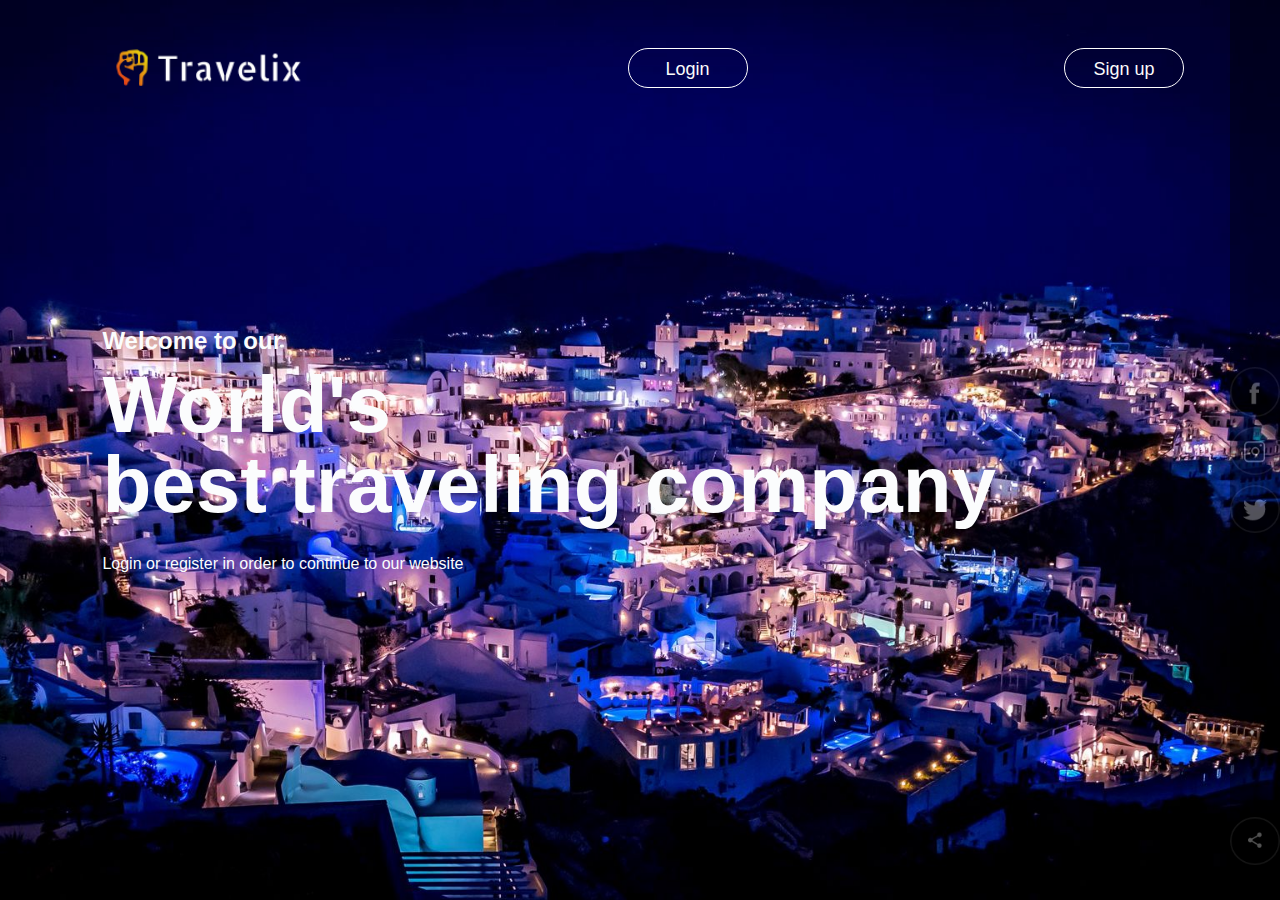
<file: index.html>
<html>
<head>
    <title>Front page website</title>
    <link rel="stylesheet" href="indexstyle.css">

</head>
<body>
    <div class="front">
        <div class="navbar">
            <img src="logo.png" class ="logo">
            <a href = "http://phpsite.space/Login/">
                <input type="submit" value ="Login">
            </a>
            <a href = "http://phpsite.space/register/">
                <input type="submit" value ="Sign up">
            </a>
        </div>
        <div class="content">
            <h2>Welcome to our</h2>
            <h1>World's<br> best traveling company</h1>
            <medium>Login or register in order to continue to our website</medium>
        </div>
        <div class = "side-bar">
            <div class="social-links">
                <img src="fb.png">
                <img src="ig.png">
                <img src="tw.png">
            </div>
            <div class = "share">
                <img src="share.png">

            </div>
        </div>

    </div>
</body>

</html>
</file>
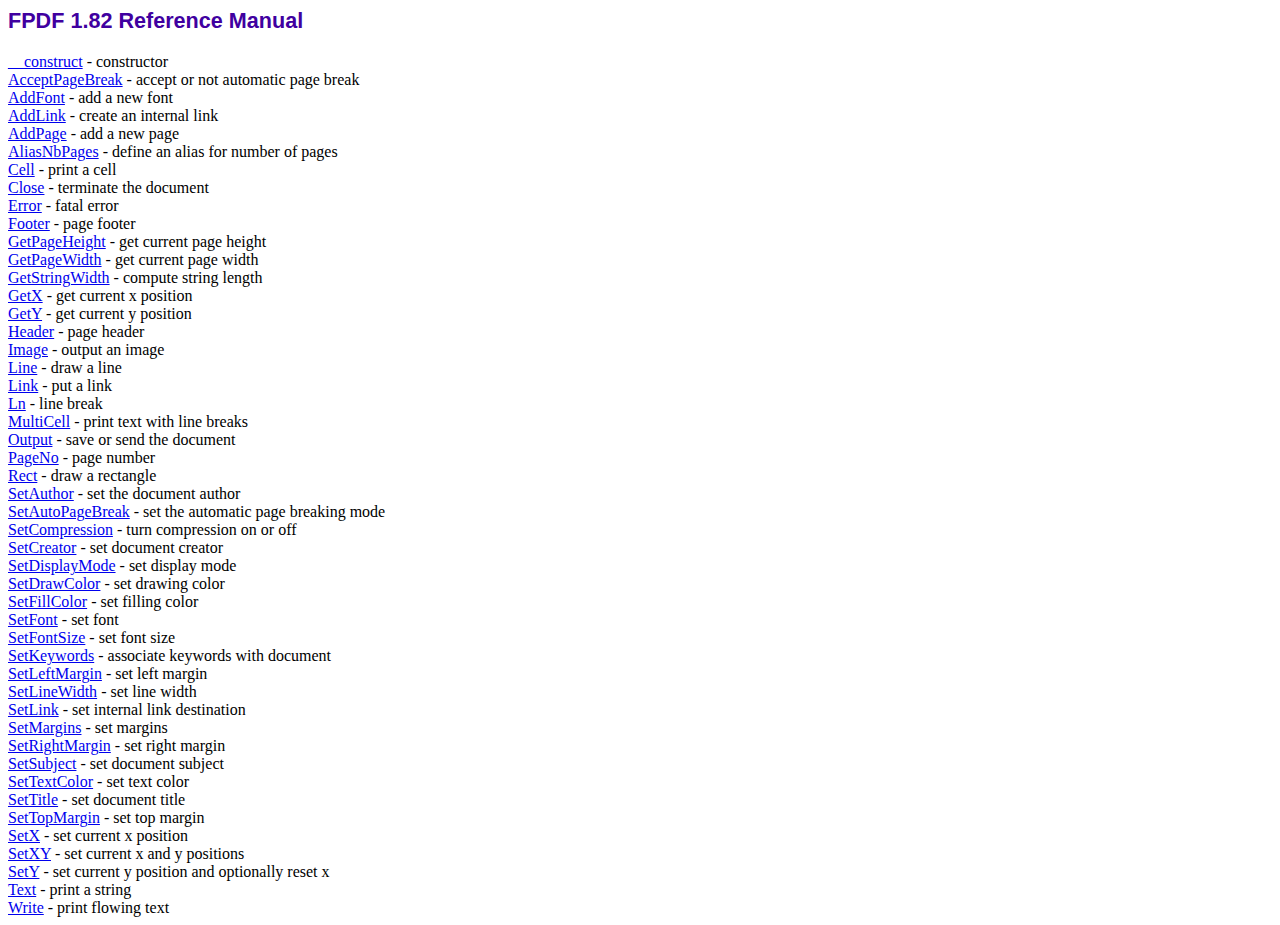
<file: DownloadInvoiceHotel/doc/index.htm>
<!DOCTYPE html PUBLIC "-//W3C//DTD HTML 4.01 Transitional//EN">
<html>
<head>
<meta http-equiv="Content-Type" content="text/html; charset=ISO-8859-1">
<title>FPDF 1.82 Reference Manual</title>
<link type="text/css" rel="stylesheet" href="../fpdf.css">
</head>
<body>
<h1>FPDF 1.82 Reference Manual</h1>
<a href="__construct.htm">__construct</a> - constructor<br>
<a href="acceptpagebreak.htm">AcceptPageBreak</a> - accept or not automatic page break<br>
<a href="addfont.htm">AddFont</a> - add a new font<br>
<a href="addlink.htm">AddLink</a> - create an internal link<br>
<a href="addpage.htm">AddPage</a> - add a new page<br>
<a href="aliasnbpages.htm">AliasNbPages</a> - define an alias for number of pages<br>
<a href="cell.htm">Cell</a> - print a cell<br>
<a href="close.htm">Close</a> - terminate the document<br>
<a href="error.htm">Error</a> - fatal error<br>
<a href="footer.htm">Footer</a> - page footer<br>
<a href="getpageheight.htm">GetPageHeight</a> - get current page height<br>
<a href="getpagewidth.htm">GetPageWidth</a> - get current page width<br>
<a href="getstringwidth.htm">GetStringWidth</a> - compute string length<br>
<a href="getx.htm">GetX</a> - get current x position<br>
<a href="gety.htm">GetY</a> - get current y position<br>
<a href="header.htm">Header</a> - page header<br>
<a href="image.htm">Image</a> - output an image<br>
<a href="line.htm">Line</a> - draw a line<br>
<a href="link.htm">Link</a> - put a link<br>
<a href="ln.htm">Ln</a> - line break<br>
<a href="multicell.htm">MultiCell</a> - print text with line breaks<br>
<a href="output.htm">Output</a> - save or send the document<br>
<a href="pageno.htm">PageNo</a> - page number<br>
<a href="rect.htm">Rect</a> - draw a rectangle<br>
<a href="setauthor.htm">SetAuthor</a> - set the document author<br>
<a href="setautopagebreak.htm">SetAutoPageBreak</a> - set the automatic page breaking mode<br>
<a href="setcompression.htm">SetCompression</a> - turn compression on or off<br>
<a href="setcreator.htm">SetCreator</a> - set document creator<br>
<a href="setdisplaymode.htm">SetDisplayMode</a> - set display mode<br>
<a href="setdrawcolor.htm">SetDrawColor</a> - set drawing color<br>
<a href="setfillcolor.htm">SetFillColor</a> - set filling color<br>
<a href="setfont.htm">SetFont</a> - set font<br>
<a href="setfontsize.htm">SetFontSize</a> - set font size<br>
<a href="setkeywords.htm">SetKeywords</a> - associate keywords with document<br>
<a href="setleftmargin.htm">SetLeftMargin</a> - set left margin<br>
<a href="setlinewidth.htm">SetLineWidth</a> - set line width<br>
<a href="setlink.htm">SetLink</a> - set internal link destination<br>
<a href="setmargins.htm">SetMargins</a> - set margins<br>
<a href="setrightmargin.htm">SetRightMargin</a> - set right margin<br>
<a href="setsubject.htm">SetSubject</a> - set document subject<br>
<a href="settextcolor.htm">SetTextColor</a> - set text color<br>
<a href="settitle.htm">SetTitle</a> - set document title<br>
<a href="settopmargin.htm">SetTopMargin</a> - set top margin<br>
<a href="setx.htm">SetX</a> - set current x position<br>
<a href="setxy.htm">SetXY</a> - set current x and y positions<br>
<a href="sety.htm">SetY</a> - set current y position and optionally reset x<br>
<a href="text.htm">Text</a> - print a string<br>
<a href="write.htm">Write</a> - print flowing text<br>
</body>
</html>
</file>
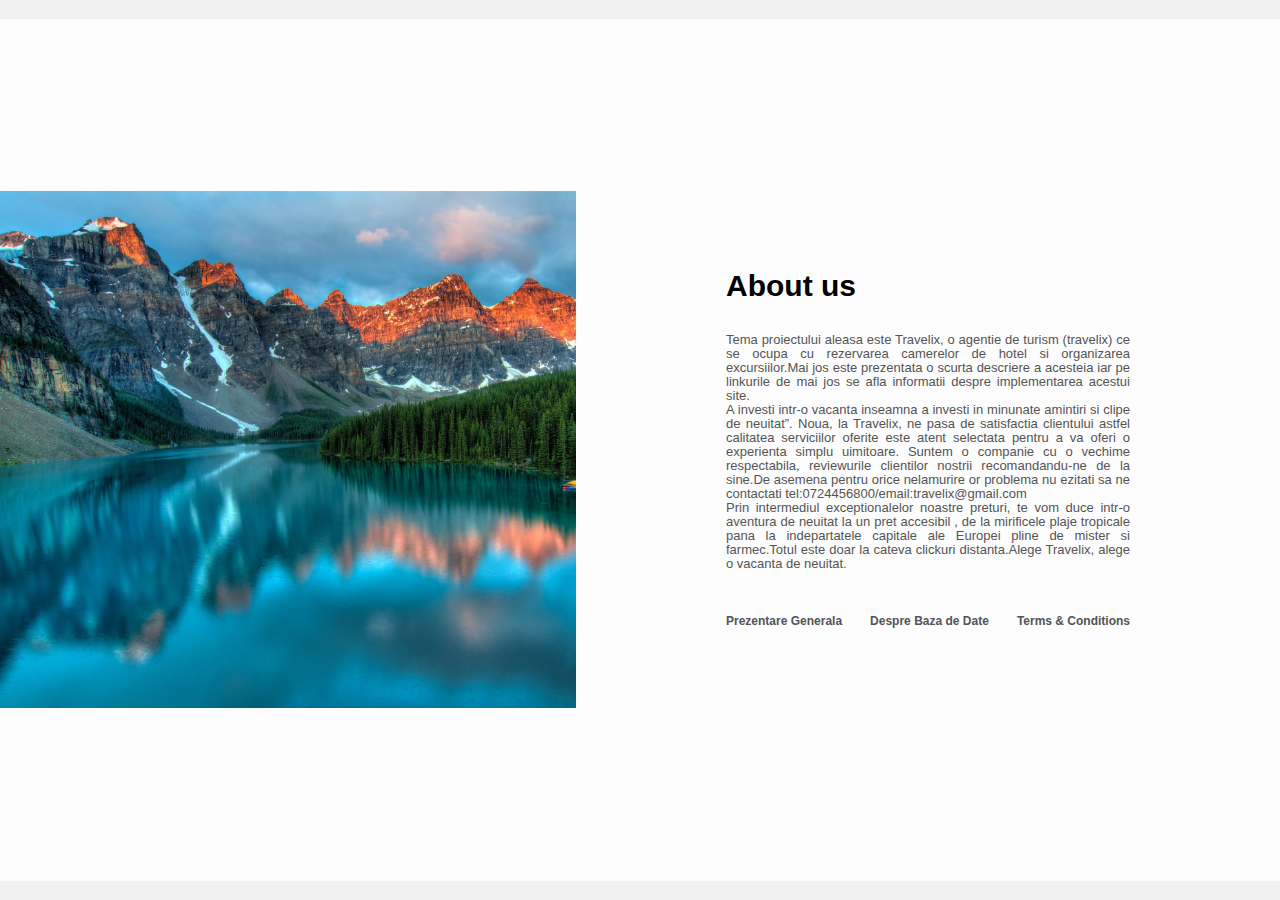
<file: about/about.html>
<html>
    <head>
        <meta charset = "UTF-8">
        <meta content ="width=device-width, initial-scale=1" name ="viewport">
        <title>About</title>
        <link rel="stylesheet" href = "about.css">
    </head>
    <body>
        <div class = "about-section">
            <div class = "inner-container">
                <h1>About us</h1>
                <p class = "text">
                    Tema proiectului aleasa este Travelix, o agentie de turism (travelix) ce se ocupa cu rezervarea camerelor de hotel si organizarea excursiilor.Mai jos este prezentata o scurta descriere a acesteia iar pe linkurile de mai jos se afla informatii despre implementarea acestui site.<br>
                    A investi intr-o vacanta inseamna a investi in minunate amintiri si clipe de neuitat”. Noua, la Travelix, ne pasa de satisfactia clientului astfel calitatea serviciilor oferite este atent selectata pentru a va oferi o experienta simplu uimitoare. Suntem o companie cu o vechime respectabila, reviewurile clientilor nostrii recomandandu-ne de la sine.De asemena pentru orice nelamurire or problema nu ezitati sa ne contactati tel:0724456800/email:travelix@gmail.com
                    <br>Prin intermediul exceptionalelor noastre preturi, te vom duce intr-o aventura de neuitat la un pret accesibil , de la mirificele plaje tropicale pana la indepartatele capitale ale Europei pline de mister si farmec.Totul este doar la cateva clickuri distanta.Alege Travelix, alege o vacanta de neuitat.
                   
                
                    
                </p>
                <div class ="skills">
                    <a href="https://phpsite.space/TermsandConditions/">Prezentare Generala</a> 
                    <a href="Despre Baza de date">Despre Baza de Date</a> 
                    <a href="Prezentare Generala">Terms & Conditions</a>
                    

                </div>
            </div>
        </div>

    </body>
</html>
</file>
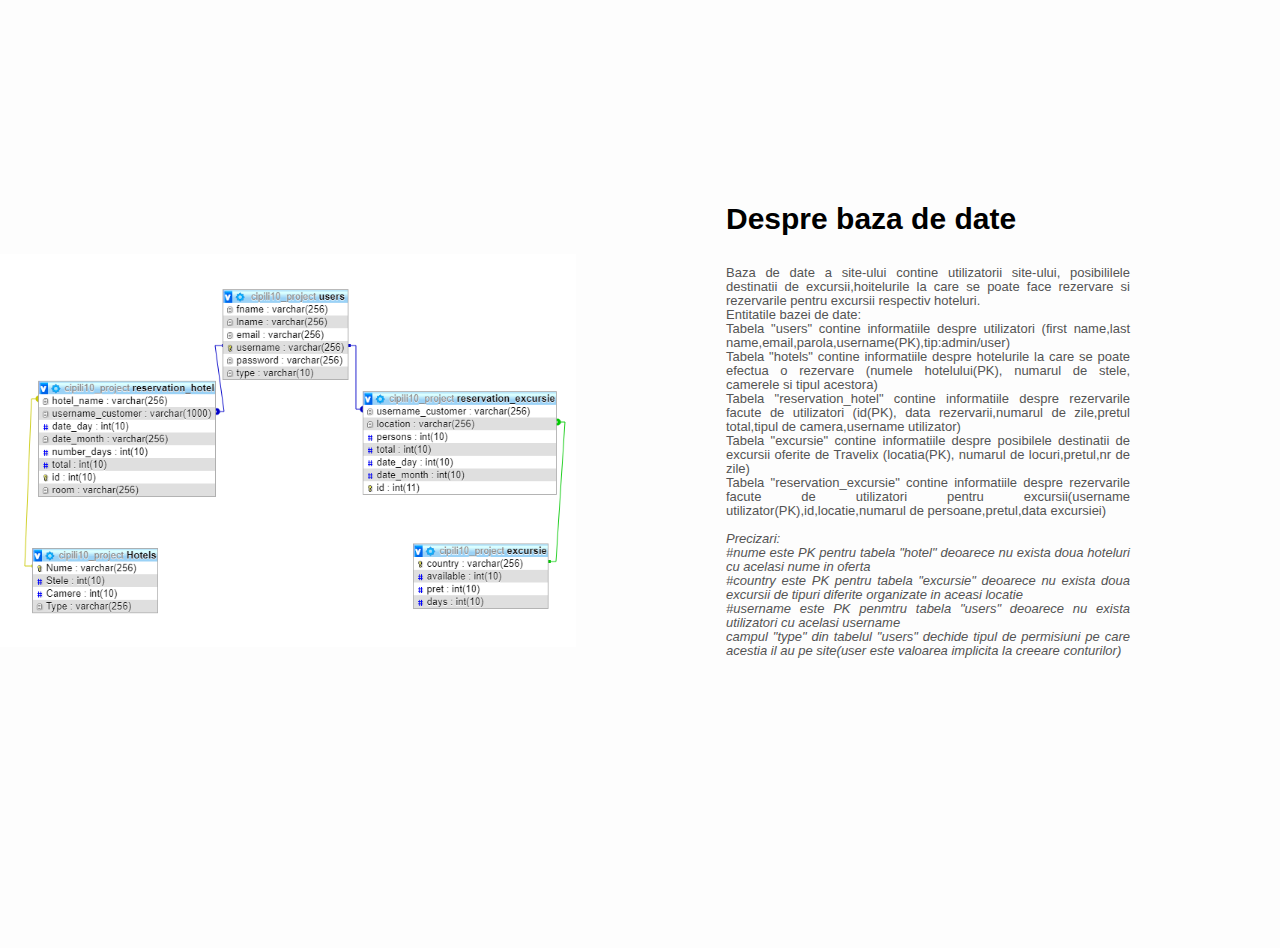
<file: baza de date/database.html>
<html>
    <head>
        <meta charset = "UTF-8">
        <meta content ="width=device-width, initial-scale=1" name ="viewport">
        <title>About</title>
        <link rel="stylesheet" href = "database.css">
    </head>
    <body>
        <div class = "about-section">
            <div class = "inner-container">
                <h1>Despre baza de date</h1>
                <p class = "text">
                    Baza de date a site-ului contine utilizatorii site-ului, posibililele destinatii de excursii,hoitelurile la care se poate face rezervare si rezervarile pentru excursii respectiv hoteluri. 
                   <br>Entitatile bazei de date:
                   <br>Tabela "users" contine informatiile despre utilizatori (first name,last name,email,parola,username(PK),tip:admin/user)
                   <br>Tabela "hotels" contine informatiile despre hotelurile la care se poate efectua o rezervare (numele hotelului(PK), numarul de stele, camerele si tipul acestora)
                   <br>Tabela "reservation_hotel" contine informatiile despre rezervarile facute de utilizatori (id(PK), data rezervarii,numarul de zile,pretul total,tipul de camera,username utilizator)
                   <br>Tabela "excursie" contine informatiile despre posibilele destinatii de excursii oferite de Travelix (locatia(PK), numarul de locuri,pretul,nr de zile)
                   <br>Tabela "reservation_excursie" contine informatiile despre rezervarile facute de utilizatori pentru excursii(username utilizator(PK),id,locatie,numarul de persoane,pretul,data excursiei)
                   <br>
                   <br><i>Precizari:</i>
                   <br><i>#nume este PK pentru tabela "hotel" deoarece nu exista doua hoteluri cu acelasi nume in oferta</i>
                   <br><i>#country este PK pentru tabela "excursie" deoarece nu exista doua excursii de tipuri diferite organizate in aceasi locatie</i>
                   <br><i>#username este PK penmtru tabela "users" deoarece nu exista utilizatori cu acelasi username</i>
                   <br><i>campul "type" din tabelul "users" dechide tipul de permisiuni pe care acestia il au pe site(user este valoarea implicita la creeare conturilor)</i>
                
                    

                </p>
            </div>
        </div>

    </body>
</html>
</file>
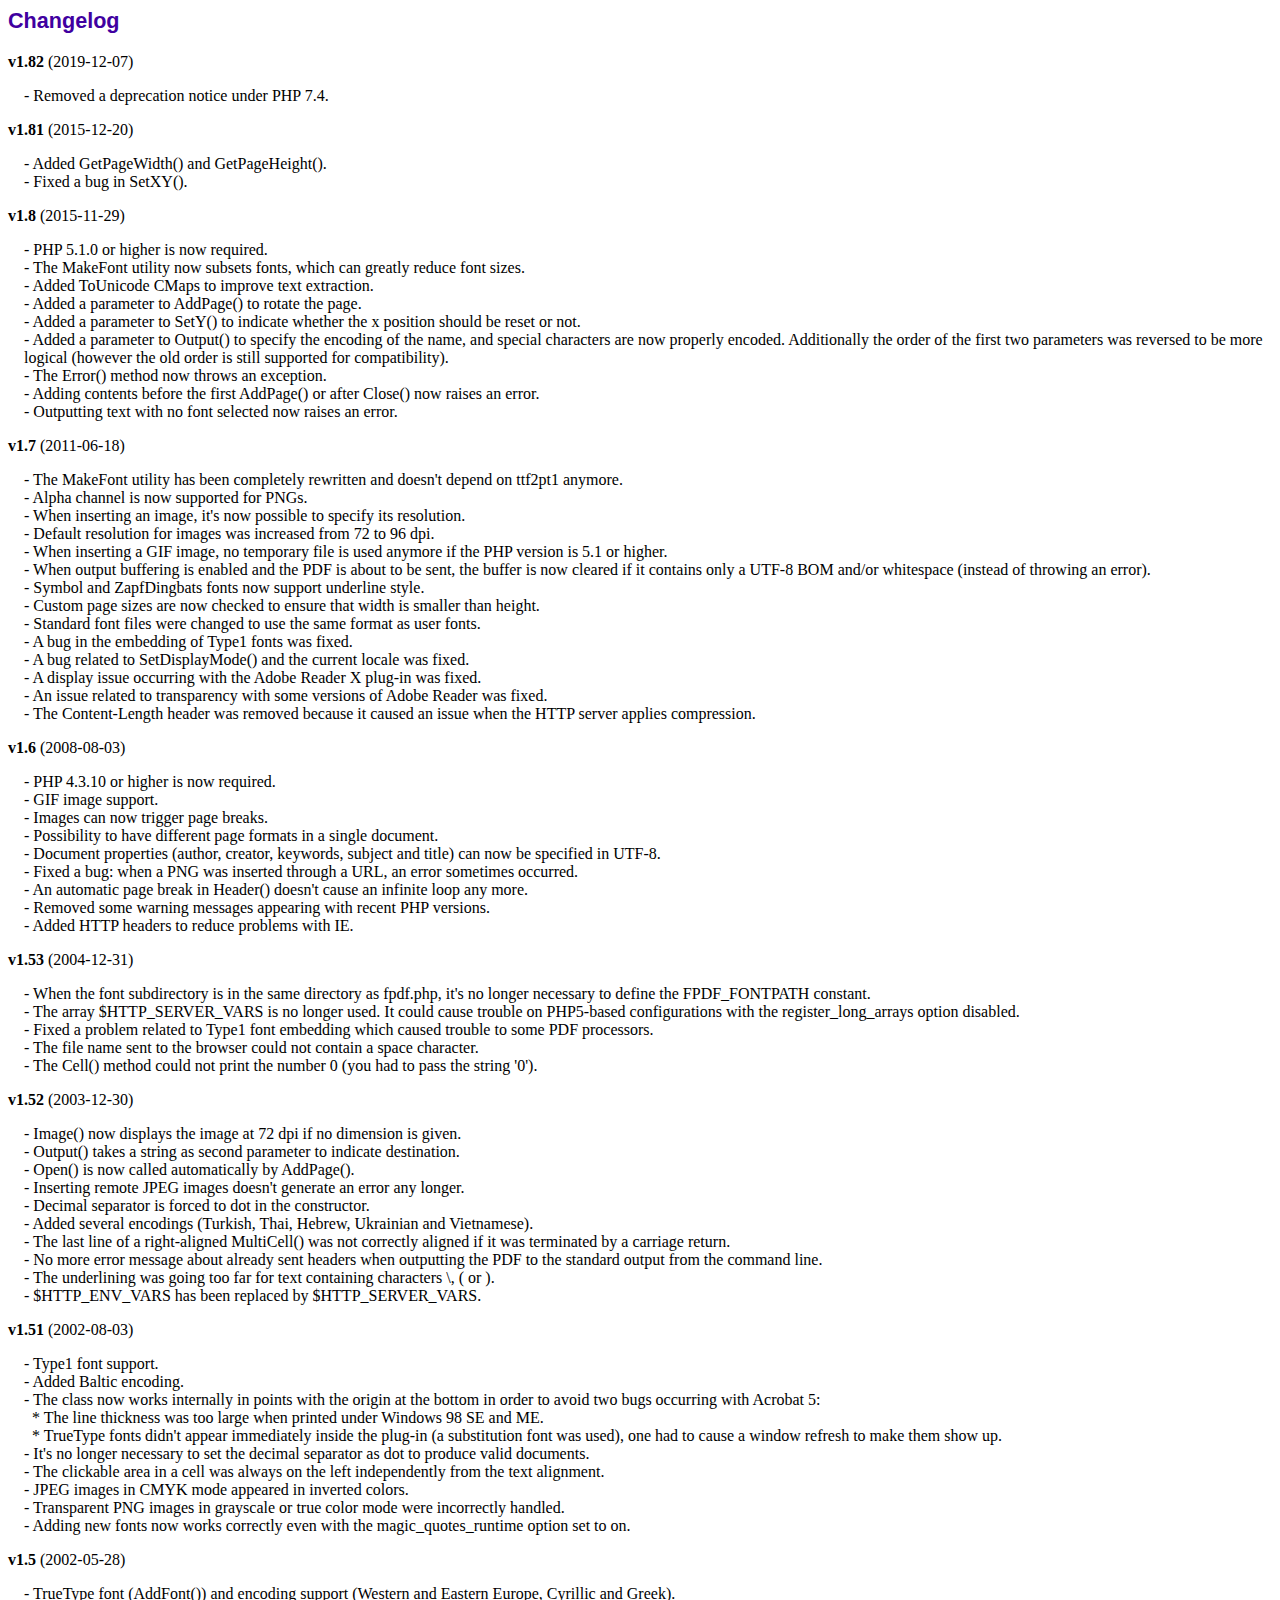
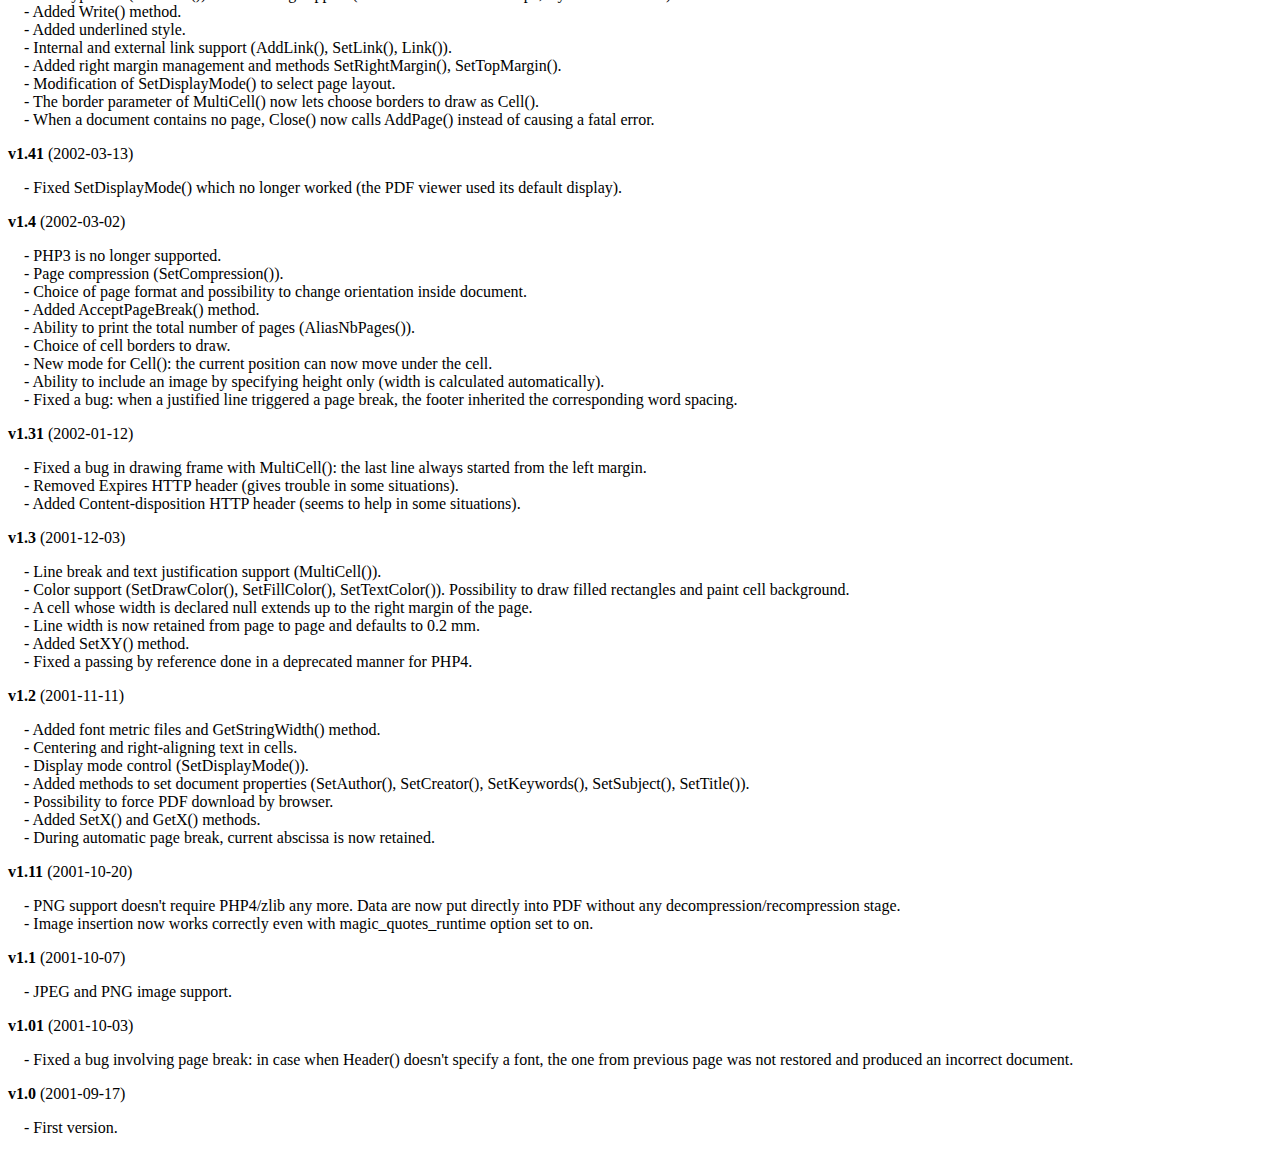
<file: DownloadInvoiceHotel/changelog.htm>
<!DOCTYPE html PUBLIC "-//W3C//DTD HTML 4.01 Transitional//EN">
<html>
<head>
<meta http-equiv="Content-Type" content="text/html; charset=ISO-8859-1">
<title>Changelog</title>
<link type="text/css" rel="stylesheet" href="fpdf.css">
<style type="text/css">
dd {margin:1em 0 1em 1em}
</style>
</head>
<body>
<h1>Changelog</h1>
<dl>
<dt><strong>v1.82</strong> (2019-12-07)</dt>
<dd>
- Removed a deprecation notice under PHP 7.4.<br>
</dd>
<dt><strong>v1.81</strong> (2015-12-20)</dt>
<dd>
- Added GetPageWidth() and GetPageHeight().<br>
- Fixed a bug in SetXY().<br>
</dd>
<dt><strong>v1.8</strong> (2015-11-29)</dt>
<dd>
- PHP 5.1.0 or higher is now required.<br>
- The MakeFont utility now subsets fonts, which can greatly reduce font sizes.<br>
- Added ToUnicode CMaps to improve text extraction.<br>
- Added a parameter to AddPage() to rotate the page.<br>
- Added a parameter to SetY() to indicate whether the x position should be reset or not.<br>
- Added a parameter to Output() to specify the encoding of the name, and special characters are now properly encoded. Additionally the order of the first two parameters was reversed to be more logical (however the old order is still supported for compatibility).<br>
- The Error() method now throws an exception.<br>
- Adding contents before the first AddPage() or after Close() now raises an error.<br>
- Outputting text with no font selected now raises an error.<br>
</dd>
<dt><strong>v1.7</strong> (2011-06-18)</dt>
<dd>
- The MakeFont utility has been completely rewritten and doesn't depend on ttf2pt1 anymore.<br>
- Alpha channel is now supported for PNGs.<br>
- When inserting an image, it's now possible to specify its resolution.<br>
- Default resolution for images was increased from 72 to 96 dpi.<br>
- When inserting a GIF image, no temporary file is used anymore if the PHP version is 5.1 or higher.<br>
- When output buffering is enabled and the PDF is about to be sent, the buffer is now cleared if it contains only a UTF-8 BOM and/or whitespace (instead of throwing an error).<br>
- Symbol and ZapfDingbats fonts now support underline style.<br>
- Custom page sizes are now checked to ensure that width is smaller than height.<br>
- Standard font files were changed to use the same format as user fonts.<br>
- A bug in the embedding of Type1 fonts was fixed.<br>
- A bug related to SetDisplayMode() and the current locale was fixed.<br>
- A display issue occurring with the Adobe Reader X plug-in was fixed.<br>
- An issue related to transparency with some versions of Adobe Reader was fixed.<br>
- The Content-Length header was removed because it caused an issue when the HTTP server applies compression.<br>
</dd>
<dt><strong>v1.6</strong> (2008-08-03)</dt>
<dd>
- PHP 4.3.10 or higher is now required.<br>
- GIF image support.<br>
- Images can now trigger page breaks.<br>
- Possibility to have different page formats in a single document.<br>
- Document properties (author, creator, keywords, subject and title) can now be specified in UTF-8.<br>
- Fixed a bug: when a PNG was inserted through a URL, an error sometimes occurred.<br>
- An automatic page break in Header() doesn't cause an infinite loop any more.<br>
- Removed some warning messages appearing with recent PHP versions.<br>
- Added HTTP headers to reduce problems with IE.<br>
</dd>
<dt><strong>v1.53</strong> (2004-12-31)</dt>
<dd>
- When the font subdirectory is in the same directory as fpdf.php, it's no longer necessary to define the FPDF_FONTPATH constant.<br>
- The array $HTTP_SERVER_VARS is no longer used. It could cause trouble on PHP5-based configurations with the register_long_arrays option disabled.<br>
- Fixed a problem related to Type1 font embedding which caused trouble to some PDF processors.<br>
- The file name sent to the browser could not contain a space character.<br>
- The Cell() method could not print the number 0 (you had to pass the string '0').<br>
</dd>
<dt><strong>v1.52</strong> (2003-12-30)</dt>
<dd>
- Image() now displays the image at 72 dpi if no dimension is given.<br>
- Output() takes a string as second parameter to indicate destination.<br>
- Open() is now called automatically by AddPage().<br>
- Inserting remote JPEG images doesn't generate an error any longer.<br>
- Decimal separator is forced to dot in the constructor.<br>
- Added several encodings (Turkish, Thai, Hebrew, Ukrainian and Vietnamese).<br>
- The last line of a right-aligned MultiCell() was not correctly aligned if it was terminated by a carriage return.<br>
- No more error message about already sent headers when outputting the PDF to the standard output from the command line.<br>
- The underlining was going too far for text containing characters \, ( or ).<br>
- $HTTP_ENV_VARS has been replaced by $HTTP_SERVER_VARS.<br>
</dd>
<dt><strong>v1.51</strong> (2002-08-03)</dt>
<dd>
- Type1 font support.<br>
- Added Baltic encoding.<br>
- The class now works internally in points with the origin at the bottom in order to avoid two bugs occurring with Acrobat 5:<br>&nbsp;&nbsp;* The line thickness was too large when printed under Windows 98 SE and ME.<br>&nbsp;&nbsp;* TrueType fonts didn't appear immediately inside the plug-in (a substitution font was used), one had to cause a window refresh to make them show up.<br>
- It's no longer necessary to set the decimal separator as dot to produce valid documents.<br>
- The clickable area in a cell was always on the left independently from the text alignment.<br>
- JPEG images in CMYK mode appeared in inverted colors.<br>
- Transparent PNG images in grayscale or true color mode were incorrectly handled.<br>
- Adding new fonts now works correctly even with the magic_quotes_runtime option set to on.<br>
</dd>
<dt><strong>v1.5</strong> (2002-05-28)</dt>
<dd>
- TrueType font (AddFont()) and encoding support (Western and Eastern Europe, Cyrillic and Greek).<br>
- Added Write() method.<br>
- Added underlined style.<br>
- Internal and external link support (AddLink(), SetLink(), Link()).<br>
- Added right margin management and methods SetRightMargin(), SetTopMargin().<br>
- Modification of SetDisplayMode() to select page layout.<br>
- The border parameter of MultiCell() now lets choose borders to draw as Cell().<br>
- When a document contains no page, Close() now calls AddPage() instead of causing a fatal error.<br>
</dd>
<dt><strong>v1.41</strong> (2002-03-13)</dt>
<dd>
- Fixed SetDisplayMode() which no longer worked (the PDF viewer used its default display).<br>
</dd>
<dt><strong>v1.4</strong> (2002-03-02)</dt>
<dd>
- PHP3 is no longer supported.<br>
- Page compression (SetCompression()).<br>
- Choice of page format and possibility to change orientation inside document.<br>
- Added AcceptPageBreak() method.<br>
- Ability to print the total number of pages (AliasNbPages()).<br>
- Choice of cell borders to draw.<br>
- New mode for Cell(): the current position can now move under the cell.<br>
- Ability to include an image by specifying height only (width is calculated automatically).<br>
- Fixed a bug: when a justified line triggered a page break, the footer inherited the corresponding word spacing.<br>
</dd>
<dt><strong>v1.31</strong> (2002-01-12)</dt>
<dd>
- Fixed a bug in drawing frame with MultiCell(): the last line always started from the left margin.<br>
- Removed Expires HTTP header (gives trouble in some situations).<br>
- Added Content-disposition HTTP header (seems to help in some situations).<br>
</dd>
<dt><strong>v1.3</strong> (2001-12-03)</dt>
<dd>
- Line break and text justification support (MultiCell()).<br>
- Color support (SetDrawColor(), SetFillColor(), SetTextColor()). Possibility to draw filled rectangles and paint cell background.<br>
- A cell whose width is declared null extends up to the right margin of the page.<br>
- Line width is now retained from page to page and defaults to 0.2 mm.<br>
- Added SetXY() method.<br>
- Fixed a passing by reference done in a deprecated manner for PHP4.<br>
</dd>
<dt><strong>v1.2</strong> (2001-11-11)</dt>
<dd>
- Added font metric files and GetStringWidth() method.<br>
- Centering and right-aligning text in cells.<br>
- Display mode control (SetDisplayMode()).<br>
- Added methods to set document properties (SetAuthor(), SetCreator(), SetKeywords(), SetSubject(), SetTitle()).<br>
- Possibility to force PDF download by browser.<br>
- Added SetX() and GetX() methods.<br>
- During automatic page break, current abscissa is now retained.<br>
</dd>
<dt><strong>v1.11</strong> (2001-10-20)</dt>
<dd>
- PNG support doesn't require PHP4/zlib any more. Data are now put directly into PDF without any decompression/recompression stage.<br>
- Image insertion now works correctly even with magic_quotes_runtime option set to on.<br>
</dd>
<dt><strong>v1.1</strong> (2001-10-07)</dt>
<dd>
- JPEG and PNG image support.<br>
</dd>
<dt><strong>v1.01</strong> (2001-10-03)</dt>
<dd>
- Fixed a bug involving page break: in case when Header() doesn't specify a font, the one from previous page was not restored and produced an incorrect document.<br>
</dd>
<dt><strong>v1.0</strong> (2001-09-17)</dt>
<dd>
- First version.<br>
</dd>
</dl>
</body>
</html>
</file>
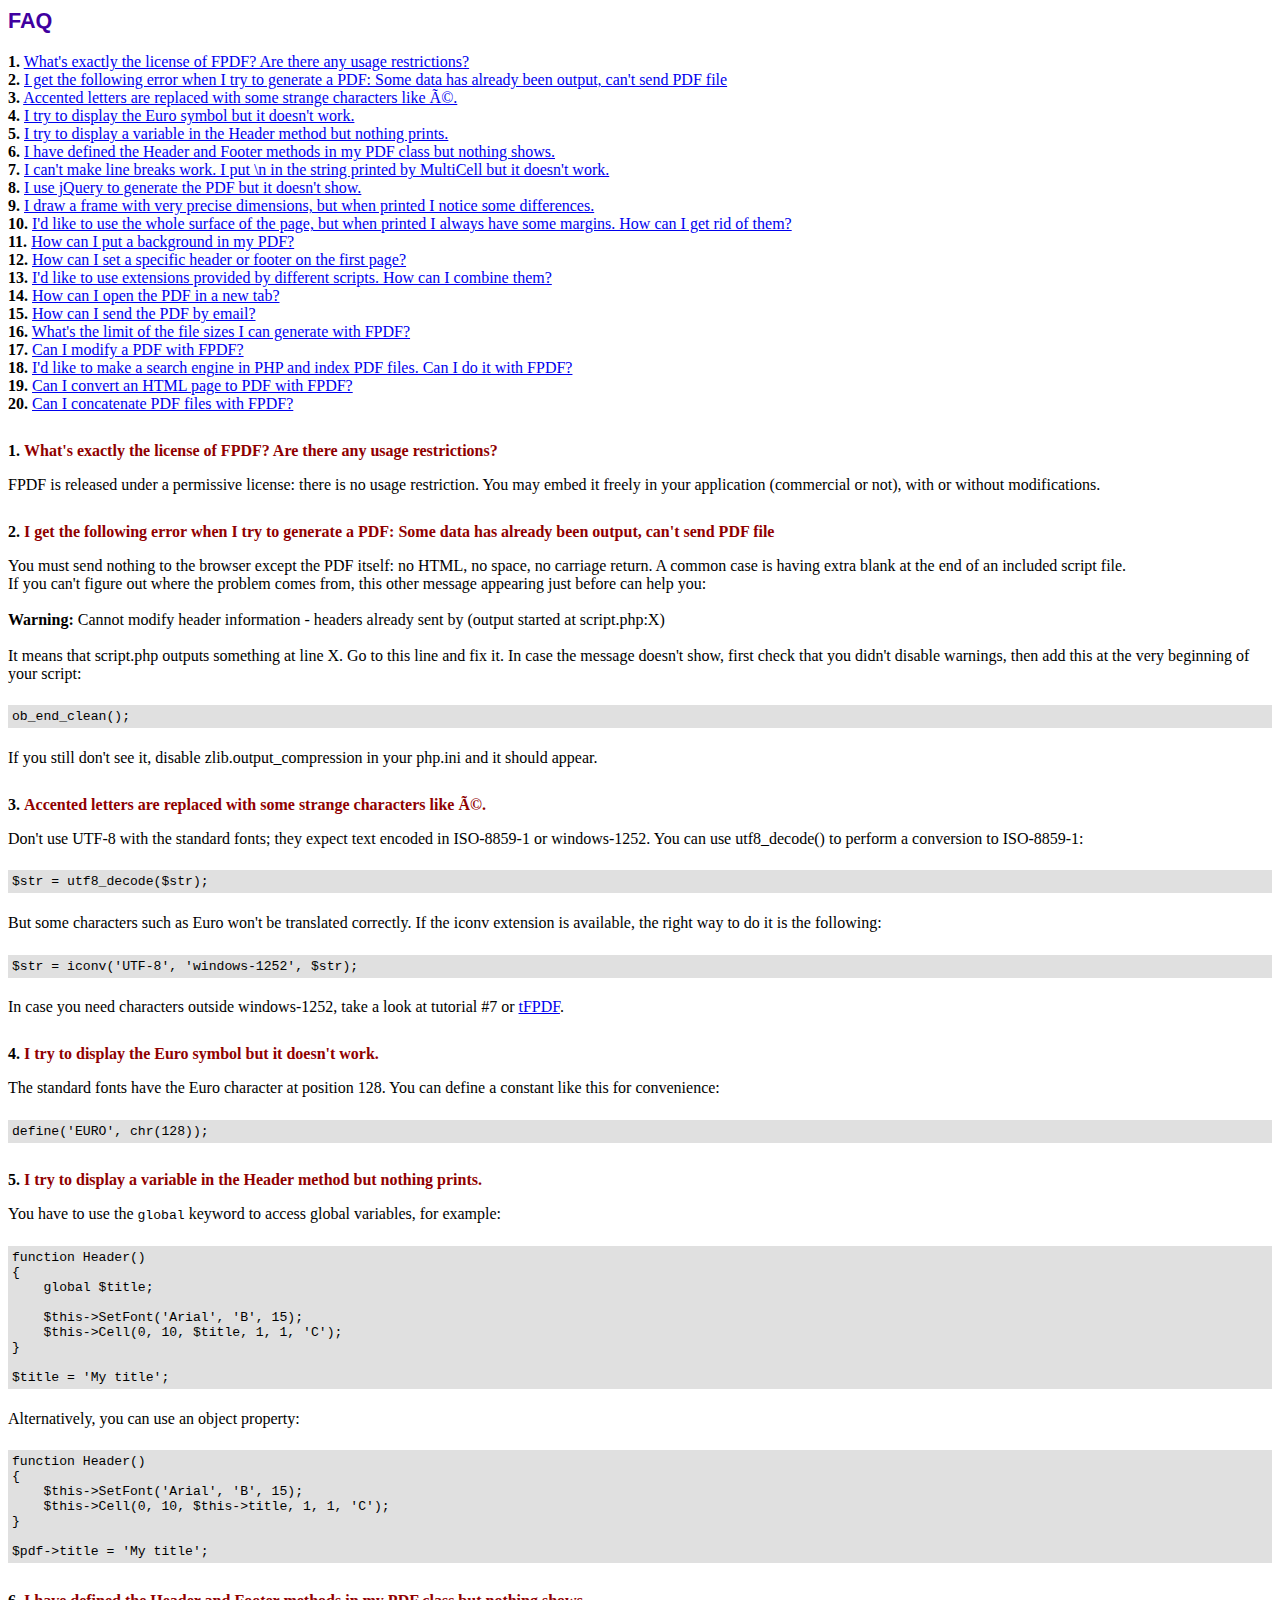
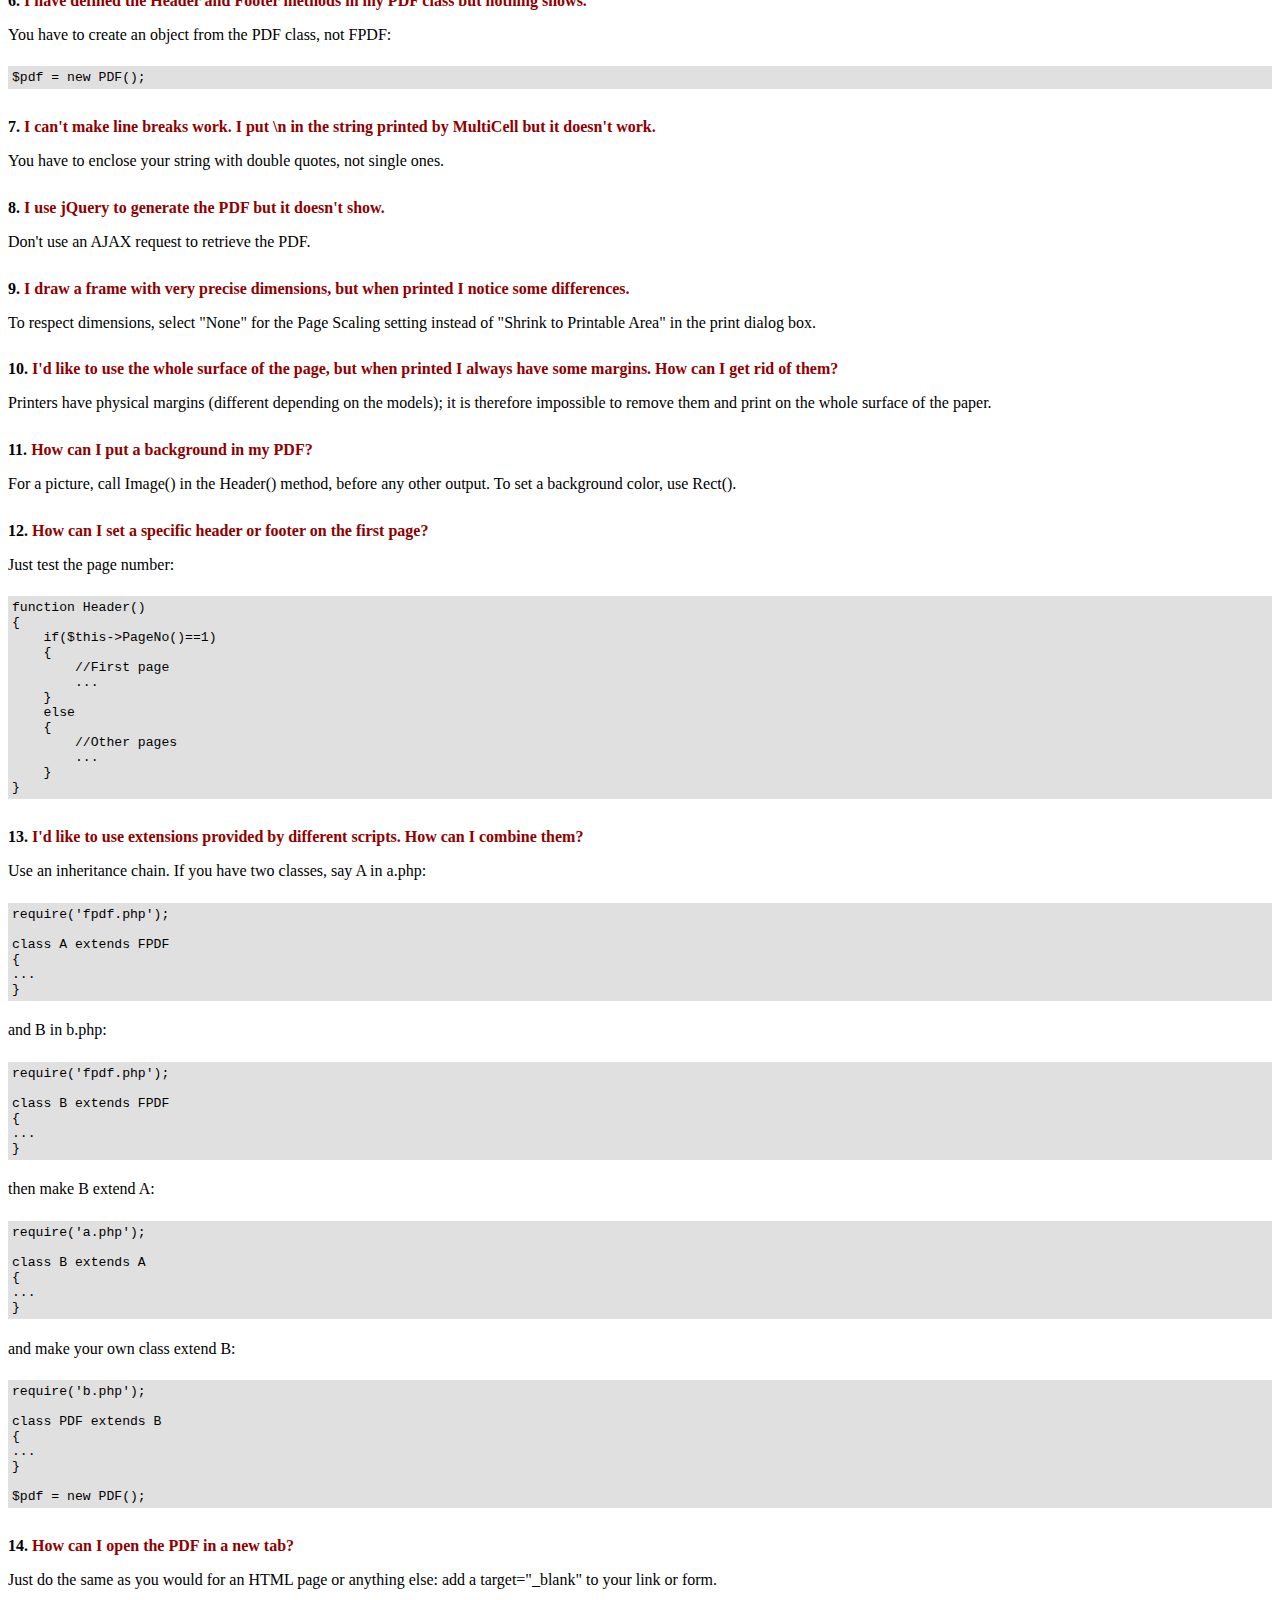
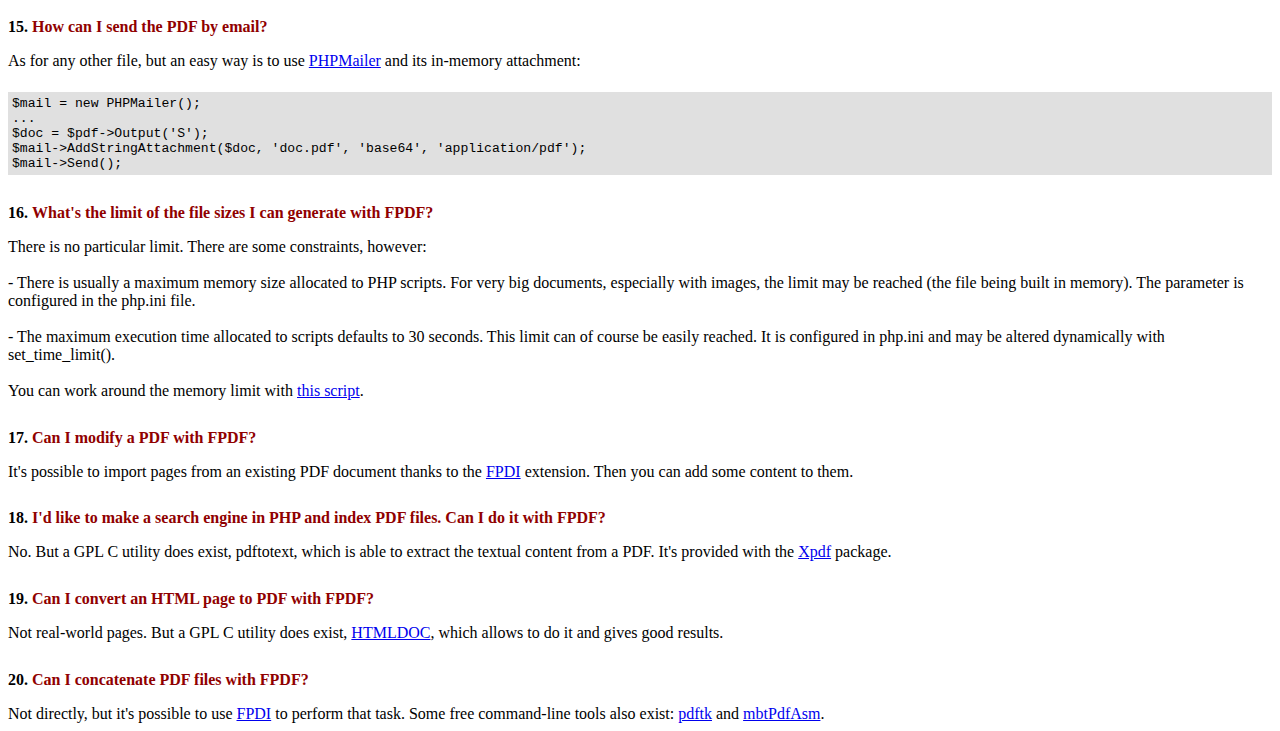
<file: DownloadInvoiceHotel/FAQ.htm>
<!DOCTYPE html PUBLIC "-//W3C//DTD HTML 4.01 Transitional//EN">
<html>
<head>
<meta http-equiv="Content-Type" content="text/html; charset=ISO-8859-1">
<title>FAQ</title>
<link type="text/css" rel="stylesheet" href="fpdf.css">
<style type="text/css">
ul {list-style-type:none; margin:0; padding:0}
ul#answers li {margin-top:1.8em}
.question {font-weight:bold; color:#900000}
</style>
</head>
<body>
<h1>FAQ</h1>
<ul>
<li><b>1.</b> <a href='#q1'>What's exactly the license of FPDF? Are there any usage restrictions?</a></li>
<li><b>2.</b> <a href='#q2'>I get the following error when I try to generate a PDF: Some data has already been output, can't send PDF file</a></li>
<li><b>3.</b> <a href='#q3'>Accented letters are replaced with some strange characters like é.</a></li>
<li><b>4.</b> <a href='#q4'>I try to display the Euro symbol but it doesn't work.</a></li>
<li><b>5.</b> <a href='#q5'>I try to display a variable in the Header method but nothing prints.</a></li>
<li><b>6.</b> <a href='#q6'>I have defined the Header and Footer methods in my PDF class but nothing shows.</a></li>
<li><b>7.</b> <a href='#q7'>I can't make line breaks work. I put \n in the string printed by MultiCell but it doesn't work.</a></li>
<li><b>8.</b> <a href='#q8'>I use jQuery to generate the PDF but it doesn't show.</a></li>
<li><b>9.</b> <a href='#q9'>I draw a frame with very precise dimensions, but when printed I notice some differences.</a></li>
<li><b>10.</b> <a href='#q10'>I'd like to use the whole surface of the page, but when printed I always have some margins. How can I get rid of them?</a></li>
<li><b>11.</b> <a href='#q11'>How can I put a background in my PDF?</a></li>
<li><b>12.</b> <a href='#q12'>How can I set a specific header or footer on the first page?</a></li>
<li><b>13.</b> <a href='#q13'>I'd like to use extensions provided by different scripts. How can I combine them?</a></li>
<li><b>14.</b> <a href='#q14'>How can I open the PDF in a new tab?</a></li>
<li><b>15.</b> <a href='#q15'>How can I send the PDF by email?</a></li>
<li><b>16.</b> <a href='#q16'>What's the limit of the file sizes I can generate with FPDF?</a></li>
<li><b>17.</b> <a href='#q17'>Can I modify a PDF with FPDF?</a></li>
<li><b>18.</b> <a href='#q18'>I'd like to make a search engine in PHP and index PDF files. Can I do it with FPDF?</a></li>
<li><b>19.</b> <a href='#q19'>Can I convert an HTML page to PDF with FPDF?</a></li>
<li><b>20.</b> <a href='#q20'>Can I concatenate PDF files with FPDF?</a></li>
</ul>

<ul id='answers'>
<li id='q1'>
<p><b>1.</b> <span class='question'>What's exactly the license of FPDF? Are there any usage restrictions?</span></p>
FPDF is released under a permissive license: there is no usage restriction. You may embed it
freely in your application (commercial or not), with or without modifications.
</li>

<li id='q2'>
<p><b>2.</b> <span class='question'>I get the following error when I try to generate a PDF: Some data has already been output, can't send PDF file</span></p>
You must send nothing to the browser except the PDF itself: no HTML, no space, no carriage return. A common
case is having extra blank at the end of an included script file.<br>
If you can't figure out where the problem comes from, this other message appearing just before can help you:<br>
<br>
<b>Warning:</b> Cannot modify header information - headers already sent by (output started at script.php:X)<br>
<br>
It means that script.php outputs something at line X. Go to this line and fix it.
In case the message doesn't show, first check that you didn't disable warnings, then add this at the very
beginning of your script:
<div class="doc-source">
<pre><code>ob_end_clean();</code></pre>
</div>
If you still don't see it, disable zlib.output_compression in your php.ini and it should appear.
</li>

<li id='q3'>
<p><b>3.</b> <span class='question'>Accented letters are replaced with some strange characters like é.</span></p>
Don't use UTF-8 with the standard fonts; they expect text encoded in ISO-8859-1 or windows-1252.
You can use utf8_decode() to perform a conversion to ISO-8859-1:
<div class="doc-source">
<pre><code>$str = utf8_decode($str);</code></pre>
</div>
But some characters such as Euro won't be translated correctly. If the iconv extension is available, the
right way to do it is the following:
<div class="doc-source">
<pre><code>$str = iconv('UTF-8', 'windows-1252', $str);</code></pre>
</div>
In case you need characters outside windows-1252, take a look at tutorial #7 or
<a href="http://www.fpdf.org/?go=script&amp;id=92" target="_blank">tFPDF</a>.
</li>

<li id='q4'>
<p><b>4.</b> <span class='question'>I try to display the Euro symbol but it doesn't work.</span></p>
The standard fonts have the Euro character at position 128. You can define a constant like this
for convenience:
<div class="doc-source">
<pre><code>define('EURO', chr(128));</code></pre>
</div>
</li>

<li id='q5'>
<p><b>5.</b> <span class='question'>I try to display a variable in the Header method but nothing prints.</span></p>
You have to use the <code>global</code> keyword to access global variables, for example:
<div class="doc-source">
<pre><code>function Header()
{
    global $title;

    $this-&gt;SetFont('Arial', 'B', 15);
    $this-&gt;Cell(0, 10, $title, 1, 1, 'C');
}

$title = 'My title';</code></pre>
</div>
Alternatively, you can use an object property:
<div class="doc-source">
<pre><code>function Header()
{
    $this-&gt;SetFont('Arial', 'B', 15);
    $this-&gt;Cell(0, 10, $this-&gt;title, 1, 1, 'C');
}

$pdf-&gt;title = 'My title';</code></pre>
</div>
</li>

<li id='q6'>
<p><b>6.</b> <span class='question'>I have defined the Header and Footer methods in my PDF class but nothing shows.</span></p>
You have to create an object from the PDF class, not FPDF:
<div class="doc-source">
<pre><code>$pdf = new PDF();</code></pre>
</div>
</li>

<li id='q7'>
<p><b>7.</b> <span class='question'>I can't make line breaks work. I put \n in the string printed by MultiCell but it doesn't work.</span></p>
You have to enclose your string with double quotes, not single ones.
</li>

<li id='q8'>
<p><b>8.</b> <span class='question'>I use jQuery to generate the PDF but it doesn't show.</span></p>
Don't use an AJAX request to retrieve the PDF.
</li>

<li id='q9'>
<p><b>9.</b> <span class='question'>I draw a frame with very precise dimensions, but when printed I notice some differences.</span></p>
To respect dimensions, select "None" for the Page Scaling setting instead of "Shrink to Printable Area" in the print dialog box.
</li>

<li id='q10'>
<p><b>10.</b> <span class='question'>I'd like to use the whole surface of the page, but when printed I always have some margins. How can I get rid of them?</span></p>
Printers have physical margins (different depending on the models); it is therefore impossible to remove
them and print on the whole surface of the paper.
</li>

<li id='q11'>
<p><b>11.</b> <span class='question'>How can I put a background in my PDF?</span></p>
For a picture, call Image() in the Header() method, before any other output. To set a background color, use Rect().
</li>

<li id='q12'>
<p><b>12.</b> <span class='question'>How can I set a specific header or footer on the first page?</span></p>
Just test the page number:
<div class="doc-source">
<pre><code>function Header()
{
    if($this-&gt;PageNo()==1)
    {
        //First page
        ...
    }
    else
    {
        //Other pages
        ...
    }
}</code></pre>
</div>
</li>

<li id='q13'>
<p><b>13.</b> <span class='question'>I'd like to use extensions provided by different scripts. How can I combine them?</span></p>
Use an inheritance chain. If you have two classes, say A in a.php:
<div class="doc-source">
<pre><code>require('fpdf.php');

class A extends FPDF
{
...
}</code></pre>
</div>
and B in b.php:
<div class="doc-source">
<pre><code>require('fpdf.php');

class B extends FPDF
{
...
}</code></pre>
</div>
then make B extend A:
<div class="doc-source">
<pre><code>require('a.php');

class B extends A
{
...
}</code></pre>
</div>
and make your own class extend B:
<div class="doc-source">
<pre><code>require('b.php');

class PDF extends B
{
...
}

$pdf = new PDF();</code></pre>
</div>
</li>

<li id='q14'>
<p><b>14.</b> <span class='question'>How can I open the PDF in a new tab?</span></p>
Just do the same as you would for an HTML page or anything else: add a target="_blank" to your link or form.
</li>

<li id='q15'>
<p><b>15.</b> <span class='question'>How can I send the PDF by email?</span></p>
As for any other file, but an easy way is to use <a href="https://github.com/PHPMailer/PHPMailer" target="_blank">PHPMailer</a> and
its in-memory attachment:
<div class="doc-source">
<pre><code>$mail = new PHPMailer();
...
$doc = $pdf-&gt;Output('S');
$mail-&gt;AddStringAttachment($doc, 'doc.pdf', 'base64', 'application/pdf');
$mail-&gt;Send();</code></pre>
</div>
</li>

<li id='q16'>
<p><b>16.</b> <span class='question'>What's the limit of the file sizes I can generate with FPDF?</span></p>
There is no particular limit. There are some constraints, however:
<br>
<br>
- There is usually a maximum memory size allocated to PHP scripts. For very big documents,
especially with images, the limit may be reached (the file being built in memory). The
parameter is configured in the php.ini file.
<br>
<br>
- The maximum execution time allocated to scripts defaults to 30 seconds. This limit can of course
be easily reached. It is configured in php.ini and may be altered dynamically with set_time_limit().
<br>
<br>
You can work around the memory limit with <a href="http://www.fpdf.org/?go=script&amp;id=76" target="_blank">this script</a>.
</li>

<li id='q17'>
<p><b>17.</b> <span class='question'>Can I modify a PDF with FPDF?</span></p>
It's possible to import pages from an existing PDF document thanks to the
<a href="https://www.setasign.com/products/fpdi/about/" target="_blank">FPDI</a> extension.
Then you can add some content to them.
</li>

<li id='q18'>
<p><b>18.</b> <span class='question'>I'd like to make a search engine in PHP and index PDF files. Can I do it with FPDF?</span></p>
No. But a GPL C utility does exist, pdftotext, which is able to extract the textual content from a PDF.
It's provided with the <a href="https://www.xpdfreader.com" target="_blank">Xpdf</a> package.
</li>

<li id='q19'>
<p><b>19.</b> <span class='question'>Can I convert an HTML page to PDF with FPDF?</span></p>
Not real-world pages. But a GPL C utility does exist, <a href="https://www.msweet.org/htmldoc/" target="_blank">HTMLDOC</a>,
which allows to do it and gives good results.
</li>

<li id='q20'>
<p><b>20.</b> <span class='question'>Can I concatenate PDF files with FPDF?</span></p>
Not directly, but it's possible to use <a href="https://www.setasign.com/products/fpdi/demos/concatenate-fake/" target="_blank">FPDI</a>
to perform that task. Some free command-line tools also exist:
<a href="https://www.pdflabs.com/tools/pdftk-the-pdf-toolkit/" target="_blank">pdftk</a> and
<a href="http://thierry.schmit.free.fr/spip/spip.php?article15" target="_blank">mbtPdfAsm</a>.
</li>
</ul>
</body>
</html>
</file>
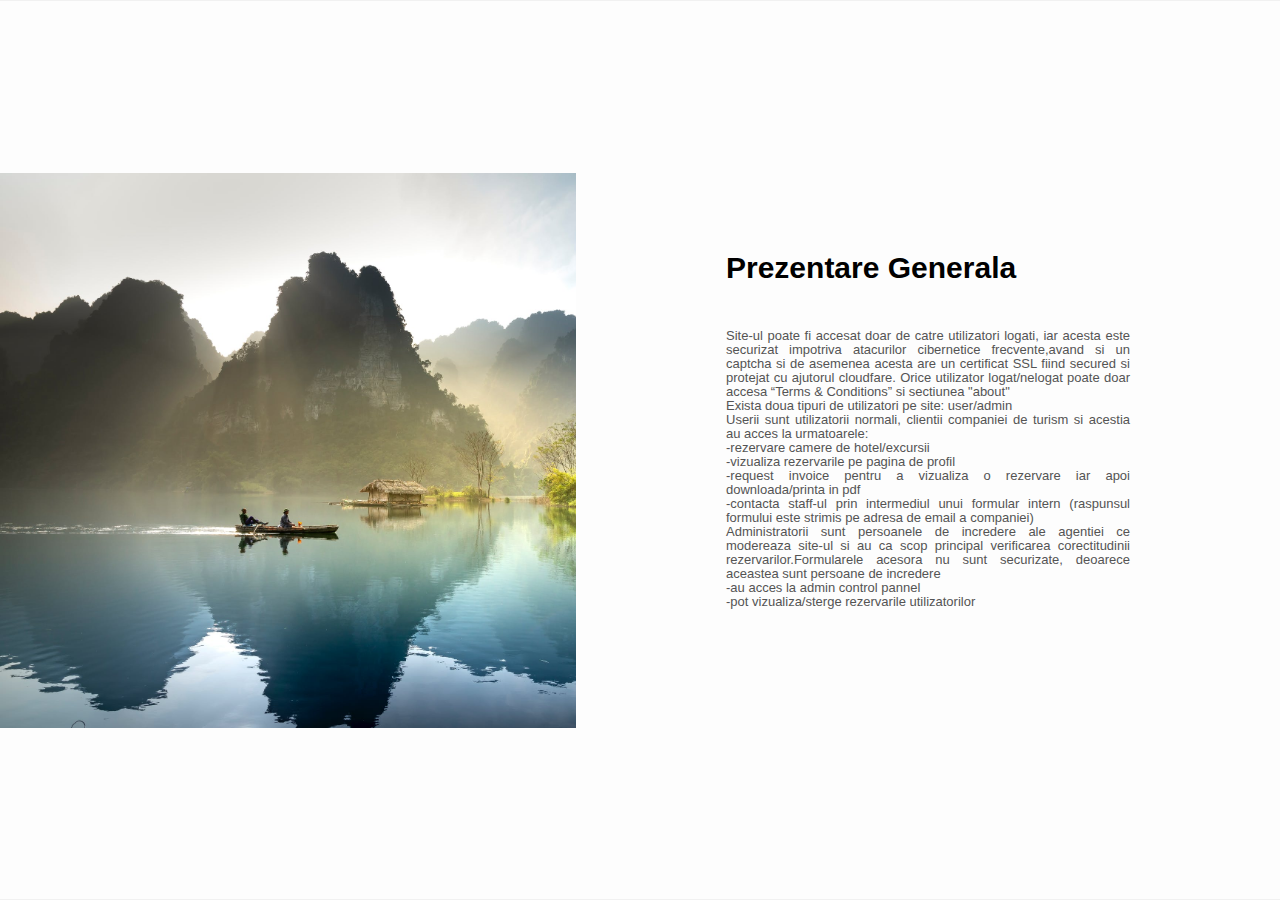
<file: roluri/roluri.html>
<html>
    <head>
        <meta charset = "UTF-8">
        <meta content ="width=device-width, initial-scale=1" name ="viewport">
        <title>About</title>
        <link rel="stylesheet" href = "roluri.css">
    </head>
    <body>
        <div class = "about-section">
            <div class = "inner-container">
                <h1>Prezentare Generala</h1>
                <p class = "text">
                    <br>Site-ul poate fi accesat doar de catre utilizatori logati, iar acesta este securizat impotriva atacurilor cibernetice frecvente,avand si un captcha si de asemenea acesta are un certificat SSL fiind secured si protejat cu ajutorul cloudfare. 
                    Orice utilizator logat/nelogat poate doar accesa “Terms & Conditions” si sectiunea "about" 
                    <br>Exista doua tipuri de utilizatori pe site: user/admin 
                    <br>Userii sunt utilizatorii normali, clientii companiei de turism si acestia au acces la urmatoarele:
                    <br>-rezervare camere de hotel/excursii 
                    <br>-vizualiza rezervarile pe pagina de profil
                    <br>-request invoice pentru a vizualiza o rezervare iar apoi downloada/printa in pdf
                    <br>-contacta staff-ul prin intermediul unui formular intern (raspunsul formului este strimis pe adresa de email a companiei)
                    <br>Administratorii sunt persoanele de incredere ale agentiei ce modereaza site-ul si au ca scop principal verificarea corectitudinii rezervarilor.Formularele acesora nu sunt securizate, deoarece aceastea sunt persoane de incredere
                    <br>-au acces la admin control pannel
                    <br>-pot vizualiza/sterge rezervarile utilizatorilor
                   
                
                    
                </p>
            </div>
        </div>

    </body>
</html>
</file>
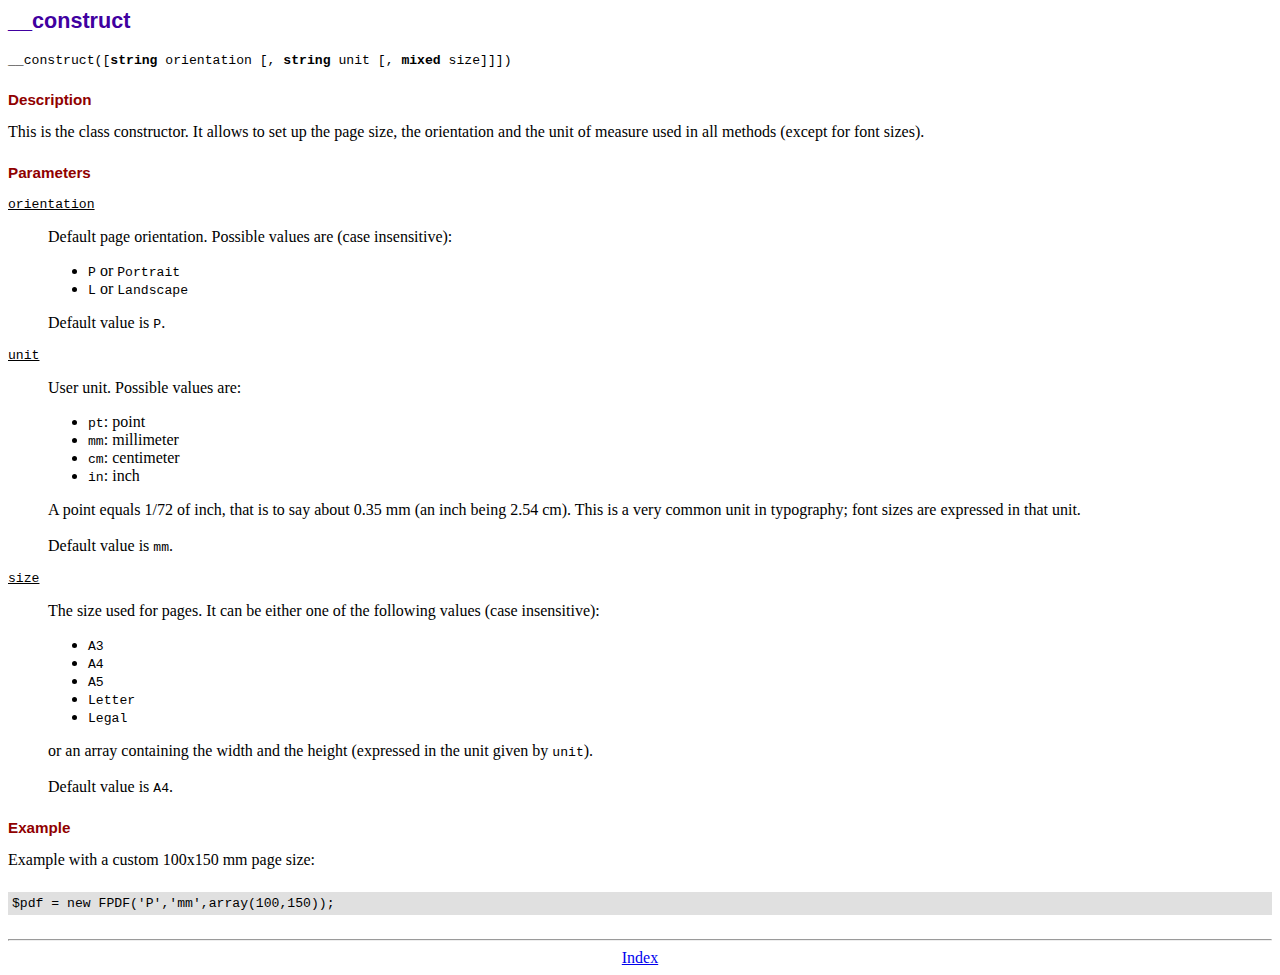
<file: DownloadInvoiceHotel/doc/__construct.htm>
<!DOCTYPE html PUBLIC "-//W3C//DTD HTML 4.01 Transitional//EN">
<html>
<head>
<meta http-equiv="Content-Type" content="text/html; charset=ISO-8859-1">
<title>__construct</title>
<link type="text/css" rel="stylesheet" href="../fpdf.css">
</head>
<body>
<h1>__construct</h1>
<code>__construct([<b>string</b> orientation [, <b>string</b> unit [, <b>mixed</b> size]]])</code>
<h2>Description</h2>
This is the class constructor. It allows to set up the page size, the orientation and the
unit of measure used in all methods (except for font sizes).
<h2>Parameters</h2>
<dl class="param">
<dt><code>orientation</code></dt>
<dd>
Default page orientation. Possible values are (case insensitive):
<ul>
<li><code>P</code> or <code>Portrait</code></li>
<li><code>L</code> or <code>Landscape</code></li>
</ul>
Default value is <code>P</code>.
</dd>
<dt><code>unit</code></dt>
<dd>
User unit. Possible values are:
<ul>
<li><code>pt</code>: point</li>
<li><code>mm</code>: millimeter</li>
<li><code>cm</code>: centimeter</li>
<li><code>in</code>: inch</li>
</ul>
A point equals 1/72 of inch, that is to say about 0.35 mm (an inch being 2.54 cm). This
is a very common unit in typography; font sizes are expressed in that unit.
<br>
<br>
Default value is <code>mm</code>.
</dd>
<dt><code>size</code></dt>
<dd>
The size used for pages. It can be either one of the following values (case insensitive):
<ul>
<li><code>A3</code></li>
<li><code>A4</code></li>
<li><code>A5</code></li>
<li><code>Letter</code></li>
<li><code>Legal</code></li>
</ul>
or an array containing the width and the height (expressed in the unit given by <code>unit</code>).<br>
<br>
Default value is <code>A4</code>.
</dd>
</dl>
<h2>Example</h2>
Example with a custom 100x150 mm page size:
<div class="doc-source">
<pre><code>$pdf = new FPDF('P','mm',array(100,150));</code></pre>
</div>
<hr style="margin-top:1.5em">
<div style="text-align:center"><a href="index.htm">Index</a></div>
</body>
</html>
</file>
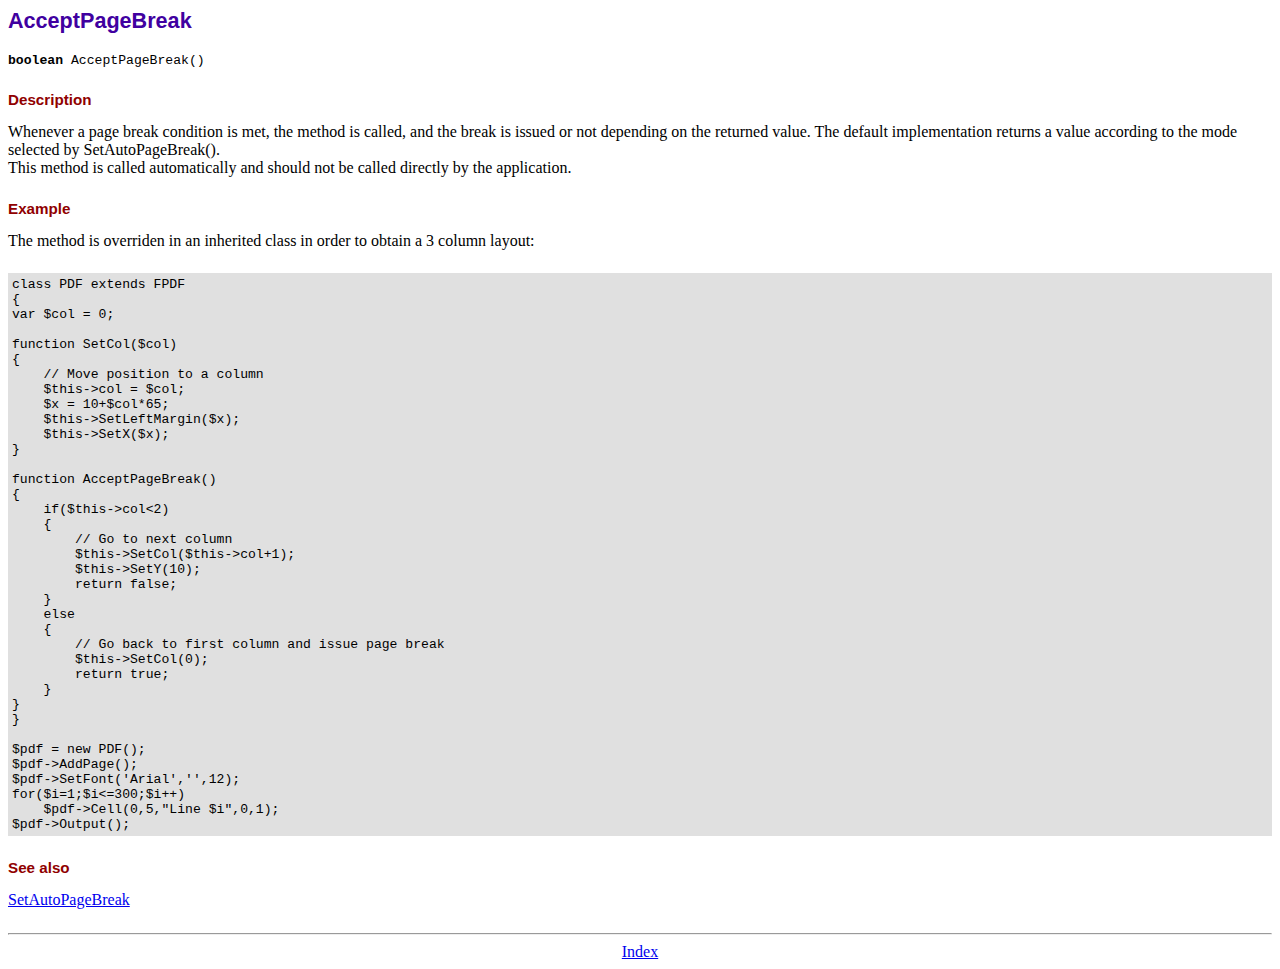
<file: DownloadInvoiceHotel/doc/acceptpagebreak.htm>
<!DOCTYPE html PUBLIC "-//W3C//DTD HTML 4.01 Transitional//EN">
<html>
<head>
<meta http-equiv="Content-Type" content="text/html; charset=ISO-8859-1">
<title>AcceptPageBreak</title>
<link type="text/css" rel="stylesheet" href="../fpdf.css">
</head>
<body>
<h1>AcceptPageBreak</h1>
<code><b>boolean</b> AcceptPageBreak()</code>
<h2>Description</h2>
Whenever a page break condition is met, the method is called, and the break is issued or not
depending on the returned value. The default implementation returns a value according to the
mode selected by SetAutoPageBreak().
<br>
This method is called automatically and should not be called directly by the application.
<h2>Example</h2>
The method is overriden in an inherited class in order to obtain a 3 column layout:
<div class="doc-source">
<pre><code>class PDF extends FPDF
{
var $col = 0;

function SetCol($col)
{
    // Move position to a column
    $this-&gt;col = $col;
    $x = 10+$col*65;
    $this-&gt;SetLeftMargin($x);
    $this-&gt;SetX($x);
}

function AcceptPageBreak()
{
    if($this-&gt;col&lt;2)
    {
        // Go to next column
        $this-&gt;SetCol($this-&gt;col+1);
        $this-&gt;SetY(10);
        return false;
    }
    else
    {
        // Go back to first column and issue page break
        $this-&gt;SetCol(0);
        return true;
    }
}
}

$pdf = new PDF();
$pdf-&gt;AddPage();
$pdf-&gt;SetFont('Arial','',12);
for($i=1;$i&lt;=300;$i++)
    $pdf-&gt;Cell(0,5,"Line $i",0,1);
$pdf-&gt;Output();</code></pre>
</div>
<h2>See also</h2>
<a href="setautopagebreak.htm">SetAutoPageBreak</a>
<hr style="margin-top:1.5em">
<div style="text-align:center"><a href="index.htm">Index</a></div>
</body>
</html>
</file>
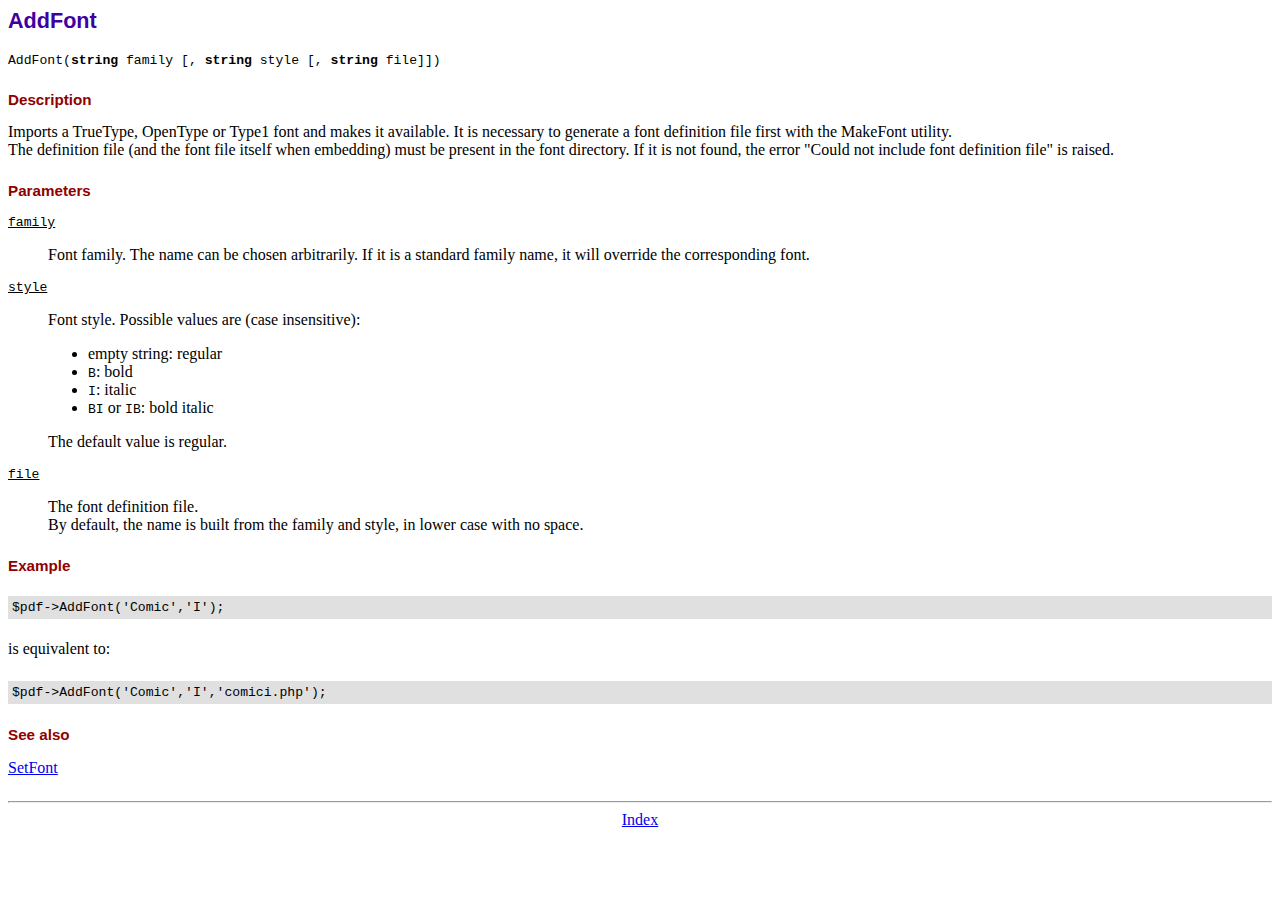
<file: DownloadInvoiceHotel/doc/addfont.htm>
<!DOCTYPE html PUBLIC "-//W3C//DTD HTML 4.01 Transitional//EN">
<html>
<head>
<meta http-equiv="Content-Type" content="text/html; charset=ISO-8859-1">
<title>AddFont</title>
<link type="text/css" rel="stylesheet" href="../fpdf.css">
</head>
<body>
<h1>AddFont</h1>
<code>AddFont(<b>string</b> family [, <b>string</b> style [, <b>string</b> file]])</code>
<h2>Description</h2>
Imports a TrueType, OpenType or Type1 font and makes it available. It is necessary to generate a font
definition file first with the MakeFont utility.
<br>
The definition file (and the font file itself when embedding) must be present in the font directory.
If it is not found, the error "Could not include font definition file" is raised.
<h2>Parameters</h2>
<dl class="param">
<dt><code>family</code></dt>
<dd>
Font family. The name can be chosen arbitrarily. If it is a standard family name, it will
override the corresponding font.
</dd>
<dt><code>style</code></dt>
<dd>
Font style. Possible values are (case insensitive):
<ul>
<li>empty string: regular</li>
<li><code>B</code>: bold</li>
<li><code>I</code>: italic</li>
<li><code>BI</code> or <code>IB</code>: bold italic</li>
</ul>
The default value is regular.
</dd>
<dt><code>file</code></dt>
<dd>
The font definition file.
<br>
By default, the name is built from the family and style, in lower case with no space.
</dd>
</dl>
<h2>Example</h2>
<div class="doc-source">
<pre><code>$pdf-&gt;AddFont('Comic','I');</code></pre>
</div>
is equivalent to:
<div class="doc-source">
<pre><code>$pdf-&gt;AddFont('Comic','I','comici.php');</code></pre>
</div>
<h2>See also</h2>
<a href="setfont.htm">SetFont</a>
<hr style="margin-top:1.5em">
<div style="text-align:center"><a href="index.htm">Index</a></div>
</body>
</html>
</file>
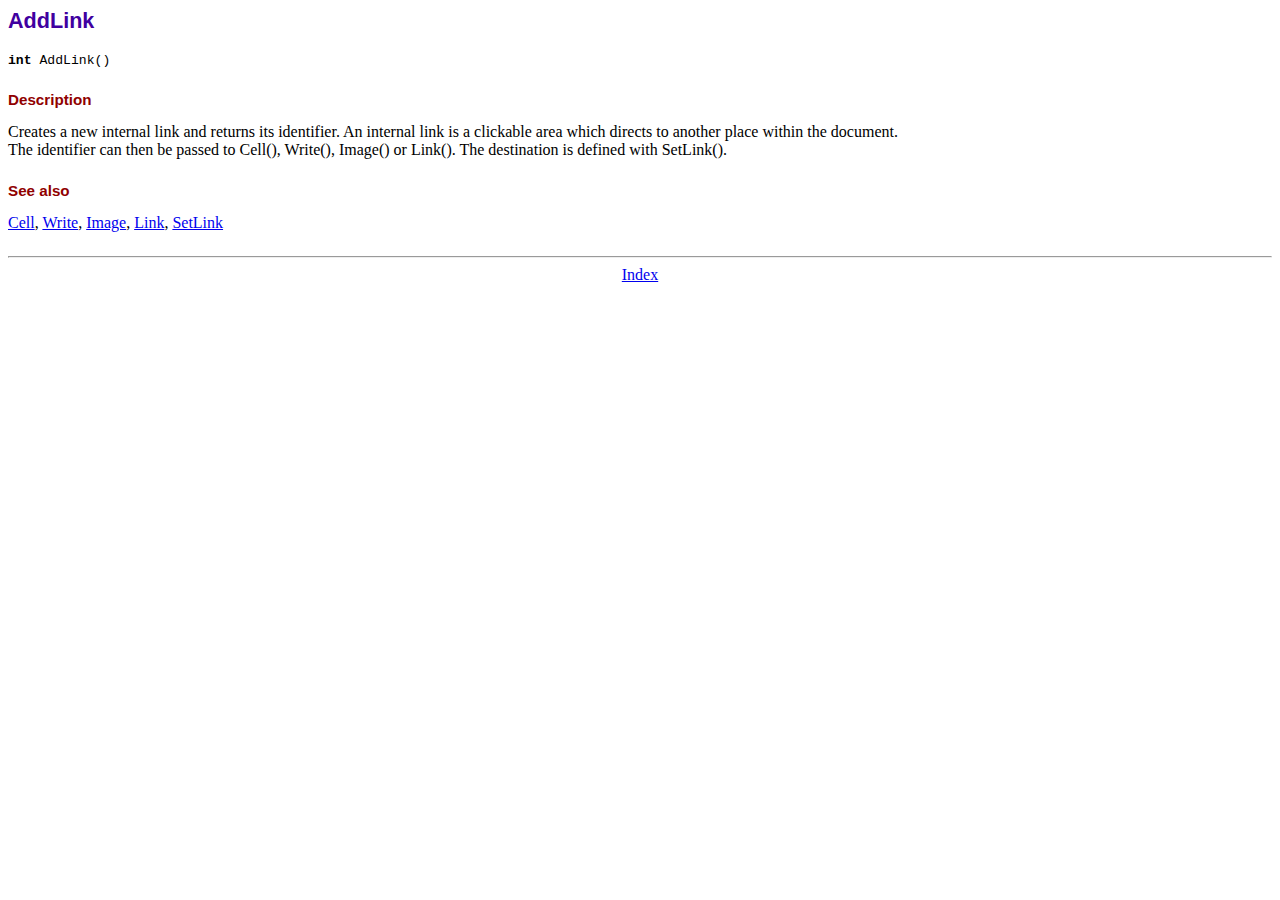
<file: DownloadInvoiceHotel/doc/addlink.htm>
<!DOCTYPE html PUBLIC "-//W3C//DTD HTML 4.01 Transitional//EN">
<html>
<head>
<meta http-equiv="Content-Type" content="text/html; charset=ISO-8859-1">
<title>AddLink</title>
<link type="text/css" rel="stylesheet" href="../fpdf.css">
</head>
<body>
<h1>AddLink</h1>
<code><b>int</b> AddLink()</code>
<h2>Description</h2>
Creates a new internal link and returns its identifier. An internal link is a clickable area
which directs to another place within the document.
<br>
The identifier can then be passed to Cell(), Write(), Image() or Link(). The destination is
defined with SetLink().
<h2>See also</h2>
<a href="cell.htm">Cell</a>,
<a href="write.htm">Write</a>,
<a href="image.htm">Image</a>,
<a href="link.htm">Link</a>,
<a href="setlink.htm">SetLink</a>
<hr style="margin-top:1.5em">
<div style="text-align:center"><a href="index.htm">Index</a></div>
</body>
</html>
</file>
<file: indexstyle.css>
*{
    margin : 0;
    padding: 0;
    font-family: sans-serif;
}

.front{
    width: 100%;
    height: 100vh;
    background-image: url("santorini_greece_night_city_127929_1920x1080.jpg");
    background-size: cover;
    background-position: center;
    position: relative;
    overflow: hidden;
}

.logo{
    width: 215px;
    cursor: pointer;
}

.navbar{
    width: 85%;
    height : 15%;
    margin: auto;
    display: flex;
    align-items: center;
    justify-content: space-between;
}


.content{
    color: #fbfcfd;
    position: absolute;
    top: 50%;
    left: 8%;
    transform: translateY(-50%);
    z-index: 2;

}

h1{
    font-size: 80px;
    margin: 10px 0 30px;
    line-height: 80px;
}

.side-bar{
    width: 50px;
    height: 100vh;
    background: black;
    opacity: 0.32;
    position: absolute;
    right: 0;
    top: 0;

}

.social-links img{
    width: 50px;
    margin: 5px auto;
    cursor: pointer;
}

.social-links{
    width: 35px;
    text-align: center;
    position: absolute;
    top: 50%;
    transform: translateY(-50%);
}

.navbar input[type="submit"]
{
    color: #fbfbfb;
    height: 40px;
    width:120px;
    font-size:18px;
    padding: 10px 25px;
    background: transparent;
    border: 1px solid #fff;
    border-radius: 20px;
    outline: none;
    cursor: pointer;
}

.navbar input[type="submit"]:hover
{
    cursor:pointer;
    background: white;
    color:black;
}

.share img{
    width: 50px;
    margin: 5px auto;
    cursor: pointer;
}

.share{
    width: 35px;
    text-align: center;
    position:absolute;
    bottom: 30px;
}
</file>
<file: DownloadInvoiceHotel/fpdf.css>
body {font-family:"Times New Roman",serif}
h1 {font:bold 135% Arial,sans-serif; color:#4000A0; margin-bottom:0.9em}
h2 {font:bold 95% Arial,sans-serif; color:#900000; margin-top:1.5em; margin-bottom:1em}
dl.param dt {text-decoration:underline}
dl.param dd {margin-top:1em; margin-bottom:1em}
dl.param ul {margin-top:1em; margin-bottom:1em}
tt, code, kbd {font-family:"Courier New",Courier,monospace; font-size:82%}
div.source {margin-top:1.4em; margin-bottom:1.3em}
div.source pre {display:table; border:1px solid #24246A; width:100%; margin:0em; font-family:inherit; font-size:100%}
div.source code {display:block; border:1px solid #C5C5EC; background-color:#F0F5FF; padding:6px; color:#000000}
div.doc-source {margin-top:1.4em; margin-bottom:1.3em}
div.doc-source pre {display:table; width:100%; margin:0em; font-family:inherit; font-size:100%}
div.doc-source code {display:block; background-color:#E0E0E0; padding:4px}
.kw {color:#000080; font-weight:bold}
.str {color:#CC0000}
.cmt {color:#008000}
p.demo {text-align:center; margin-top:-0.9em}
a.demo {text-decoration:none; font-weight:bold; color:#0000CC}
a.demo:link {text-decoration:none; font-weight:bold; color:#0000CC}
a.demo:hover {text-decoration:none; font-weight:bold; color:#0000FF}
a.demo:active {text-decoration:none; font-weight:bold; color:#0000FF}
</file>
<file: about/about.css>
*{
    margin: 0;
    padding: 0;
    font-family: "Open Sans", sans-serif;
    box-sizing: border-box;
}

body{
    min-height: 100vh;
    display: flex;
    align-items: center;
    justify-content: center;
    background-color: #f1f1f1;
}

.about-section{
    background: url(pexels-photo-417074.jpeg) no-repeat left;
    background-size: 60%;
    /*background-size:cover;*/
    background-color: #fdfdfd;
    overflow: hidden;
    padding: 100px 0;
}


.inner-container{
    width: 55%;
    float: right;
    background-color: #fdfdfd;
    padding: 150px;
}

.inner-container h1{
    margin-bottom: 30px;
    font-size: 30px;
    font-weight: 900;

}

.text{
    font-size: 13px;
    color: #545454;
    line-height: 14px;
    text-align: justify;
    margin-bottom: 40px;
}

.skills{
    display:flex;
    justify-content: space-between;
    font-weight: 700;
    font-size: 13px;
}

.skills a{
    text-decoration: none;
    font-size: 12px;
    line-height: 20px;
    color: #545454;

}

.skills a:hover{
    color:#ffc107;
}

@media screen and (max-width:1200px){
    .inner-container{
        padding: 80px;
    }
}

@media screen and (max-width:1000px){
    .inner-container{
        width: 100%;
    }
    .about-section{
        background-size: 100%;
        padding: 100px 40px;
    }
}

@media screen and (max-width:600px){
    .about-section{
       padding: 0;
    }
    .inner-container{
        padding: 60px;
    }
}
</file>
<file: baza de date/database.css>
*{
    margin: 0;
    padding: 0;
    font-family: "Open Sans", sans-serif;
    box-sizing: border-box;
}

body{
    min-height: 100vh;
    display: flex;
    align-items: center;
    justify-content: center;
    background-color: #f1f1f1;
}

.about-section{
    background: url(surr.png) no-repeat left;
    background-size: 60%;
    /*background-size:cover;*/
    background-color: #fdfdfd;
    overflow: hidden;
    padding: 100px 0;
}


.inner-container{
    width: 55%;
    float: right;
    background-color: #fdfdfd;
    padding: 150px;
}

.inner-container h1{
    margin-bottom: 30px;
    font-size: 30px;
    font-weight: 900;

}

.text{
    font-size: 13px;
    color: #545454;
    line-height: 14px;
    text-align: justify;
    margin-bottom: 40px;
}

.skills{
    display:flex;
    justify-content: space-between;
    font-weight: 700;
    font-size: 13px;
}

.skills a{
    text-decoration: none;
    font-size: 12px;
    line-height: 20px;
    color: #545454;

}

.skills a:hover{
    color:#ffc107;
}

@media screen and (max-width:1200px){
    .inner-container{
        padding: 80px;
    }
}

@media screen and (max-width:1000px){
    .inner-container{
        width: 100%;
    }
    .about-section{
        background-size: 100%;
        padding: 100px 40px;
    }
}

@media screen and (max-width:600px){
    .about-section{
       padding: 0;
    }
    .inner-container{
        padding: 60px;
    }
}
</file>
<file: roluri/roluri.css>
*{
    margin: 0;
    padding: 0;
    font-family: "Open Sans", sans-serif;
    box-sizing: border-box;
}

body{
    min-height: 100vh;
    display: flex;
    align-items: center;
    justify-content: center;
    background-color: #f1f1f1;
}

.about-section{
    background: url(pexels-photo-2166711.jpeg) no-repeat left;
    background-size: 65%;
    /*background-size:cover;*/
    background-color: #fdfdfd;
    overflow: hidden;
    padding: 100px 0;
}


.inner-container{
    width: 55%;
    float: right;
    background-color: #fdfdfd;
    padding: 150px;
}

.inner-container h1{
    margin-bottom: 30px;
    font-size: 30px;
    font-weight: 900;

}

.text{
    font-size: 13px;
    color: #545454;
    line-height: 14px;
    text-align: justify;
    margin-bottom: 40px;
}

.skills{
    display:flex;
    justify-content: space-between;
    font-weight: 700;
    font-size: 13px;
}

.skills a{
    text-decoration: none;
    font-size: 12px;
    line-height: 20px;
    color: #545454;

}

.skills a:hover{
    color:#ffc107;
}

@media screen and (max-width:1200px){
    .inner-container{
        padding: 80px;
    }
}

@media screen and (max-width:1000px){
    .inner-container{
        width: 100%;
    }
    .about-section{
        background-size: 100%;
        padding: 100px 40px;
    }
}

@media screen and (max-width:600px){
    .about-section{
       padding: 0;
    }
    .inner-container{
        padding: 60px;
    }
}
</file>
